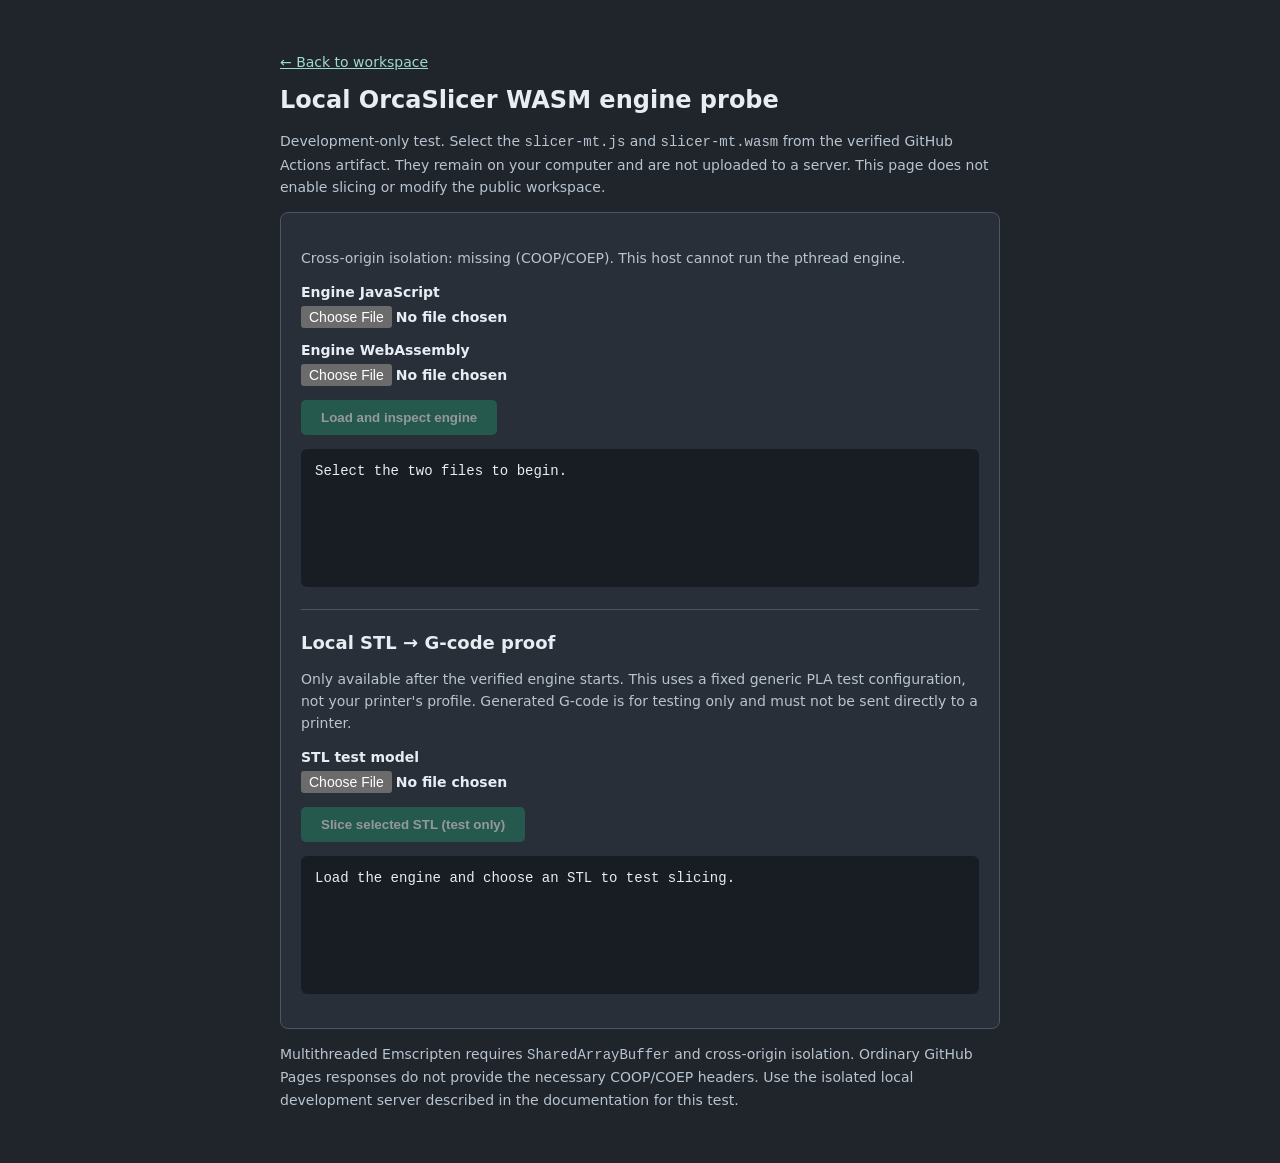
<file: engine-probe.html>
<!doctype html>
<html lang="en">
<head>
<meta charset="utf-8">
<meta name="viewport" content="width=device-width, initial-scale=1">
<meta name="theme-color" content="#202329">
<link rel="icon" href="data:,">
<title>Layer Workbench — Local WASM Engine Probe</title>
<style>
:root{color-scheme:dark;font:14px system-ui;background:#20252c;color:#e8edf3}
body{max-width:720px;margin:6vh auto;padding:0 20px}
h1{font-size:24px}p{line-height:1.6;color:#b8c4d0}
section{border:1px solid #4a5663;border-radius:8px;padding:20px;background:#292f38}
label{display:block;margin:14px 0;font-weight:600}
input{display:block;margin:6px 0 0;width:100%;font:inherit}
button{border:0;border-radius:5px;background:#238463;color:white;font-weight:650;padding:10px 20px;cursor:pointer}
button:disabled{opacity:.5;cursor:not-allowed}
pre{white-space:pre-wrap;overflow-wrap:anywhere;background:#171d23;border-radius:6px;padding:14px;min-height:110px}
a{color:#9ddbc7}
</style>
<script type="module" src="./scripts/probe-engine.mjs"></script>
</head>
<body>
<a href="./">← Back to workspace</a>
<h1>Local OrcaSlicer WASM engine probe</h1>
<p>Development-only test. Select the <code>slicer-mt.js</code> and <code>slicer-mt.wasm</code> from the verified GitHub Actions artifact. They remain on your computer and are not uploaded to a server. This page does not enable slicing or modify the public workspace.</p>
<section>
<p id="isolation">Checking cross-origin isolation…</p>
<label>Engine JavaScript<input id="engine-js" type="file" accept=".js"></label>
<label>Engine WebAssembly<input id="engine-wasm" type="file" accept=".wasm"></label>
<button id="probe" disabled>Load and inspect engine</button>
<pre id="probe-output" role="status" aria-live="polite">Select the two files to begin.</pre>
<hr style="border:0;border-top:1px solid #4a5663;margin:22px 0">
<h2 style="font-size:18px">Local STL → G-code proof</h2>
<p>Only available after the verified engine starts. This uses a fixed generic PLA test configuration, not your printer's profile. Generated G-code is for testing only and must not be sent directly to a printer.</p>
<label>STL test model<input id="slice-stl" type="file" accept=".stl"></label>
<button id="slice-model" disabled>Slice selected STL (test only)</button>
<a id="download-gcode" hidden download="wasm-test.gcode">Download test G-code</a>
<pre id="slice-output" role="status" aria-live="polite">Load the engine and choose an STL to test slicing.</pre>
</section>
<p>Multithreaded Emscripten requires <code>SharedArrayBuffer</code> and cross-origin isolation. Ordinary GitHub Pages responses do not provide the necessary COOP/COEP headers. Use the isolated local development server described in the documentation for this test.</p>
</body>
</html>
</file>
